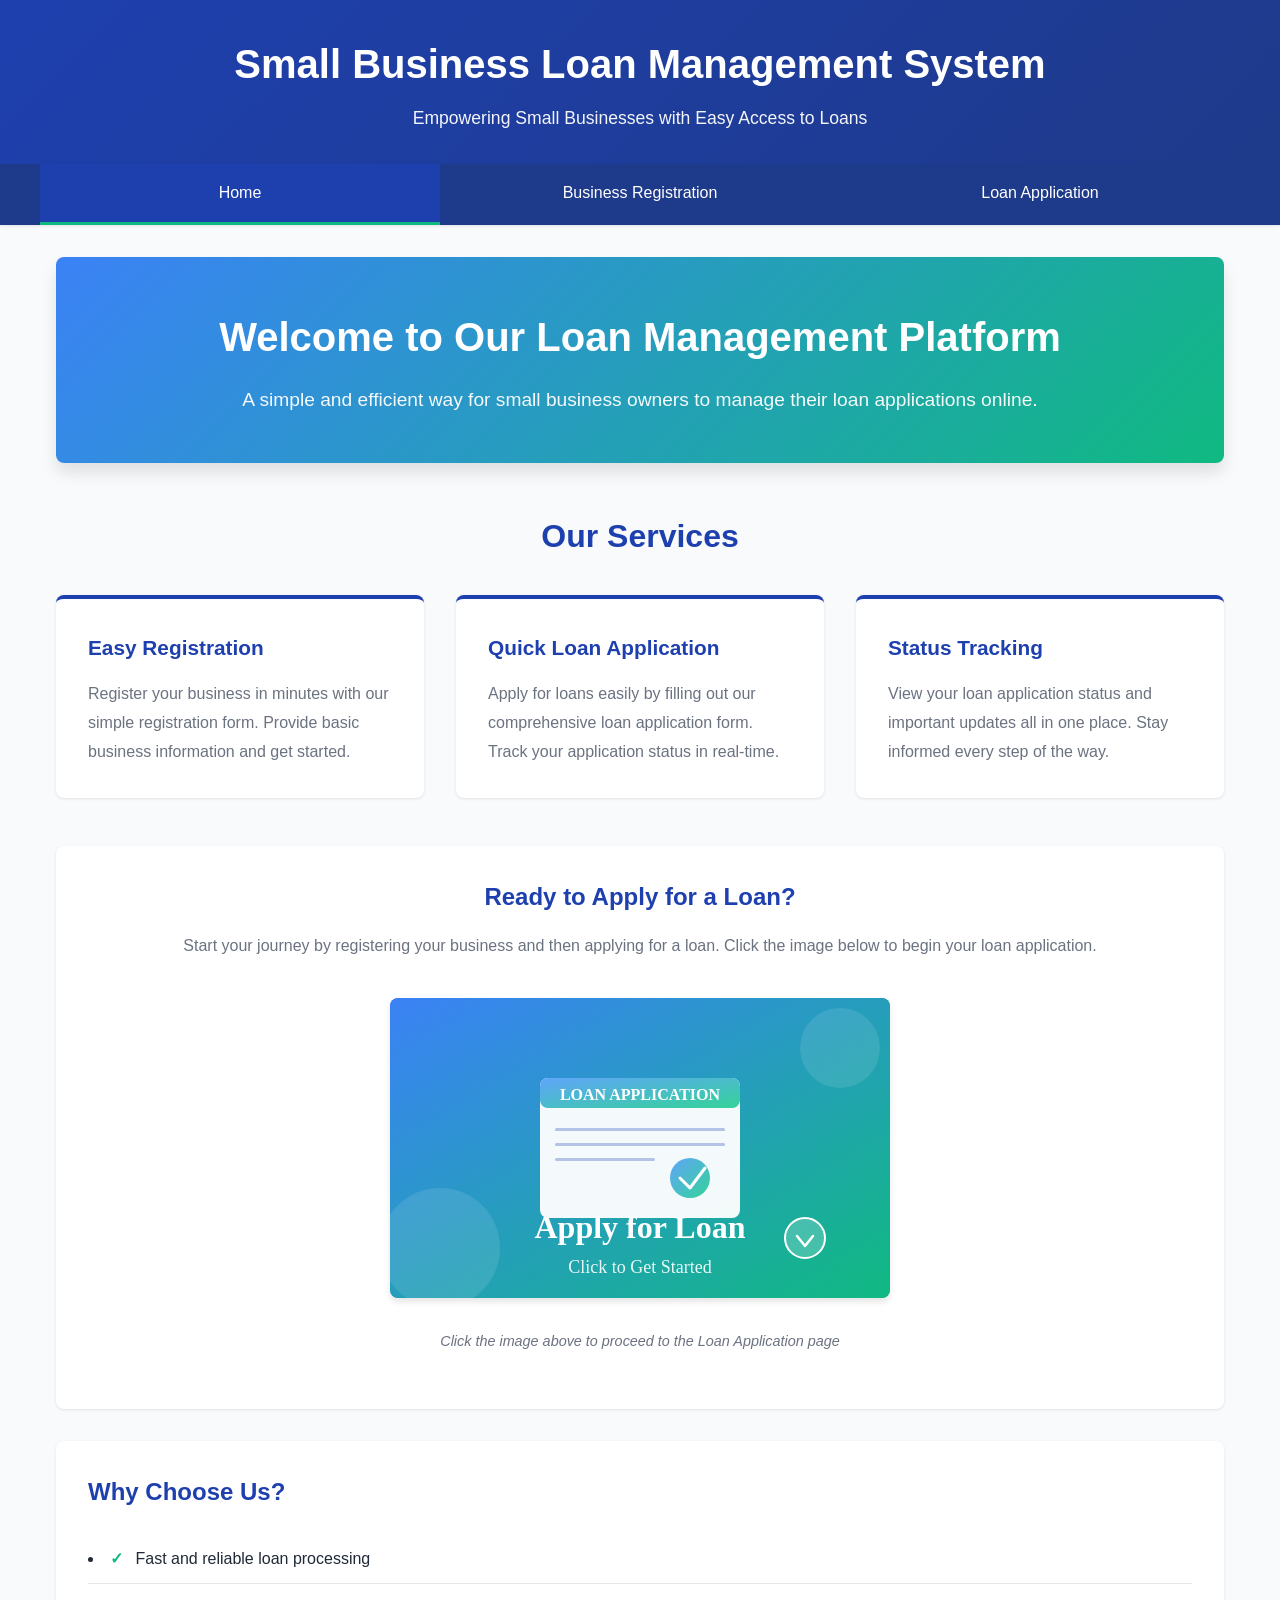
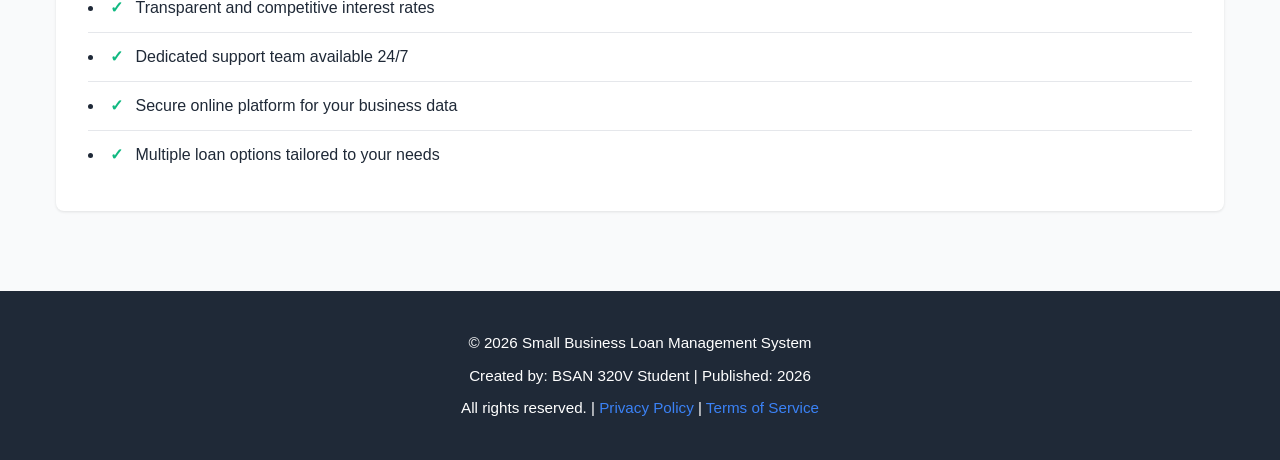
<file: index.html>
<!DOCTYPE html>
<html lang="en">
<head>
    <meta charset="UTF-8">
    <meta name="viewport" content="width=device-width, initial-scale=1.0">
    <title>Small Business Loan Management System - Home</title>
    <link rel="stylesheet" href="styles.css">
</head>
<body>
    <header>
        <div class="header-container">
            <h1>Small Business Loan Management System</h1>
            <p class="tagline">Empowering Small Businesses with Easy Access to Loans</p>
        </div>
    </header>

    <nav class="navbar">
        <ul>
            <li><a href="index.html" class="active">Home</a></li>
            <li><a href="business-registration.html">Business Registration</a></li>
            <li><a href="loan-application.html">Loan Application</a></li>
        </ul>
    </nav>

    <main>
        <section class="hero">
            <h2>Welcome to Our Loan Management Platform</h2>
            <p>A simple and efficient way for small business owners to manage their loan applications online.</p>
        </section>

        <section class="features">
            <h2>Our Services</h2>
            <div class="features-grid">
                <article class="feature-card">
                    <h3>Easy Registration</h3>
                    <p>Register your business in minutes with our simple registration form. Provide basic business information and get started.</p>
                </article>
                <article class="feature-card">
                    <h3>Quick Loan Application</h3>
                    <p>Apply for loans easily by filling out our comprehensive loan application form. Track your application status in real-time.</p>
                </article>
                <article class="feature-card">
                    <h3>Status Tracking</h3>
                    <p>View your loan application status and important updates all in one place. Stay informed every step of the way.</p>
                </article>
            </div>
        </section>

        <section class="cta-section">
            <h2>Ready to Apply for a Loan?</h2>
            <p>Start your journey by registering your business and then applying for a loan. Click the image below to begin your loan application.</p>
            <a href="loan-application.html" class="image-link">
                <img src="loan-image.svg" alt="Apply for a business loan - Click to start your loan application process" class="cta-image">
            </a>
            <p class="image-caption">Click the image above to proceed to the Loan Application page</p>
        </section>

        <section class="info-section">
            <h2>Why Choose Us?</h2>
            <ul>
                <li>Fast and reliable loan processing</li>
                <li>Transparent and competitive interest rates</li>
                <li>Dedicated support team available 24/7</li>
                <li>Secure online platform for your business data</li>
                <li>Multiple loan options tailored to your needs</li>
            </ul>
        </section>
    </main>

    <footer>
        <div class="footer-container">
            <p>&copy; 2026 Small Business Loan Management System</p>
            <p>Created by: BSAN 320V Student | Published: 2026</p>
            <p>All rights reserved. | <a href="#privacy">Privacy Policy</a> | <a href="#terms">Terms of Service</a></p>
        </div>
    </footer>
</body>
</html>
</file>
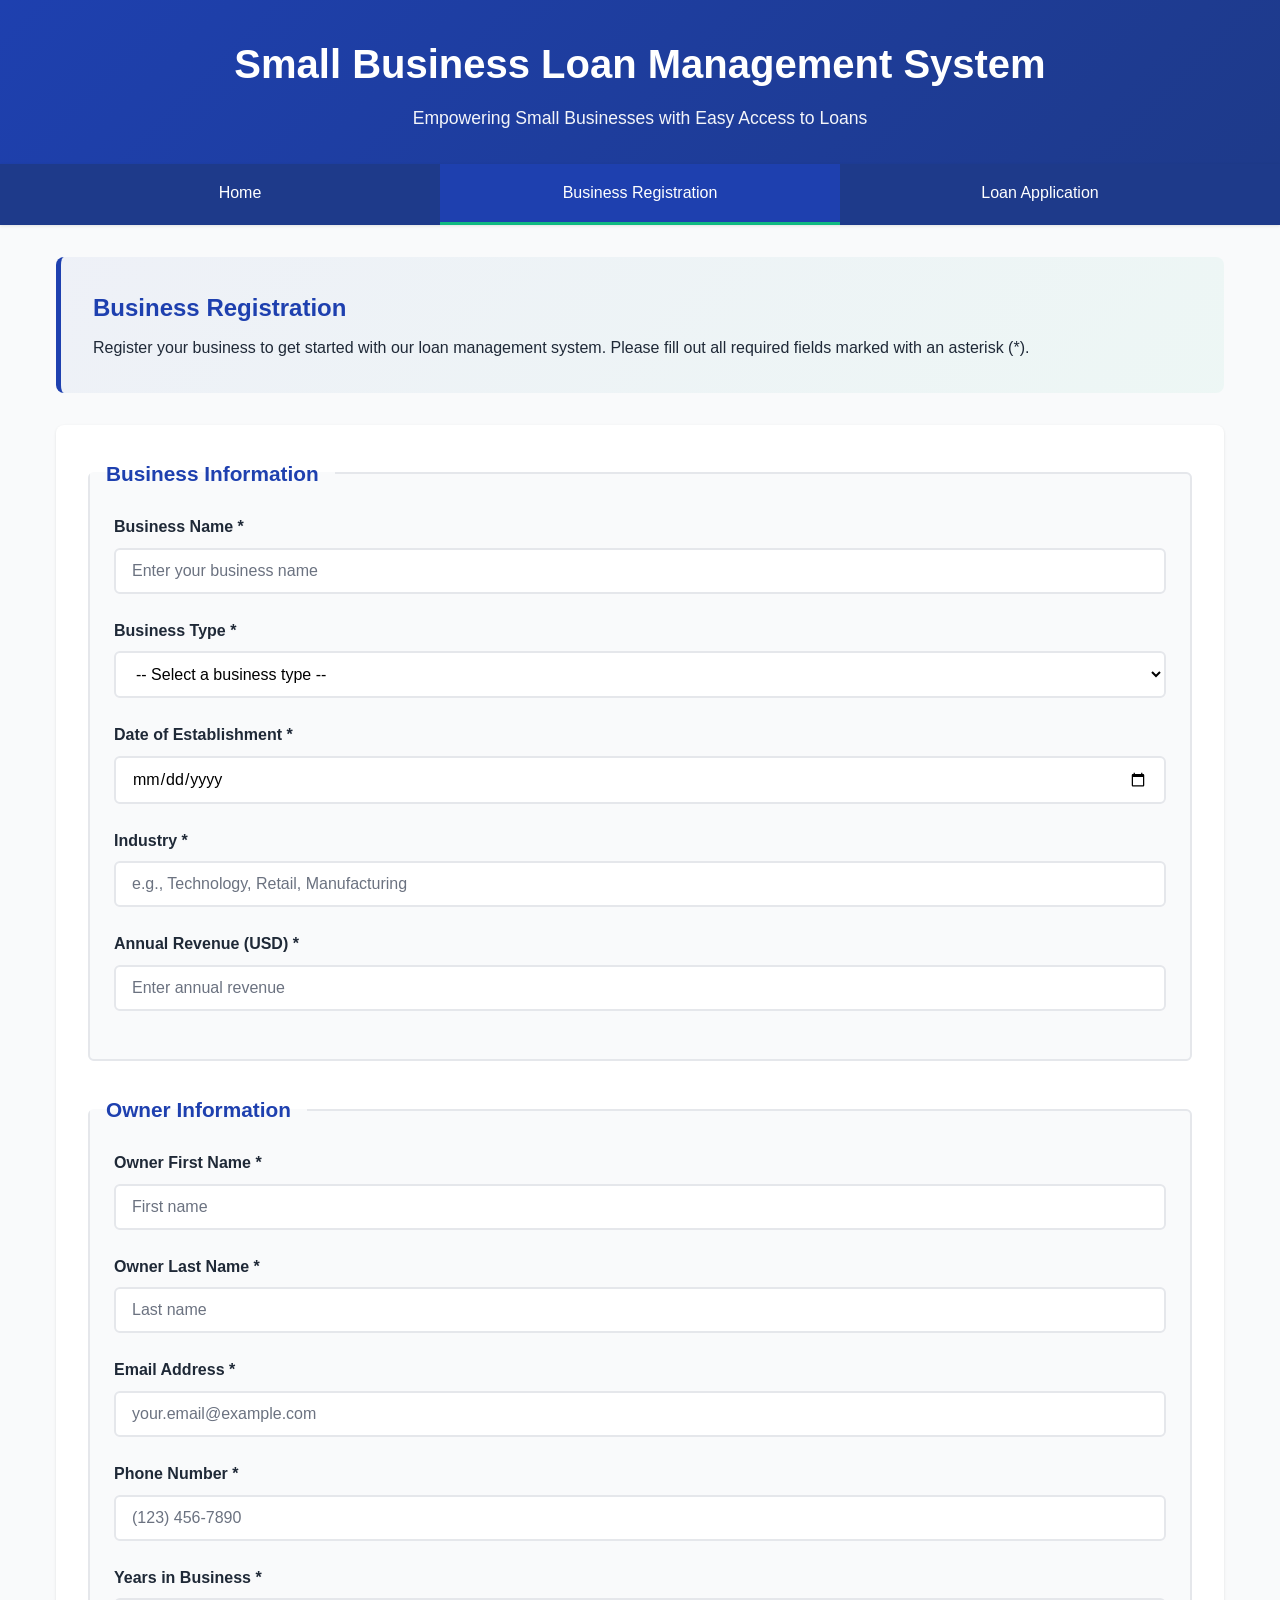
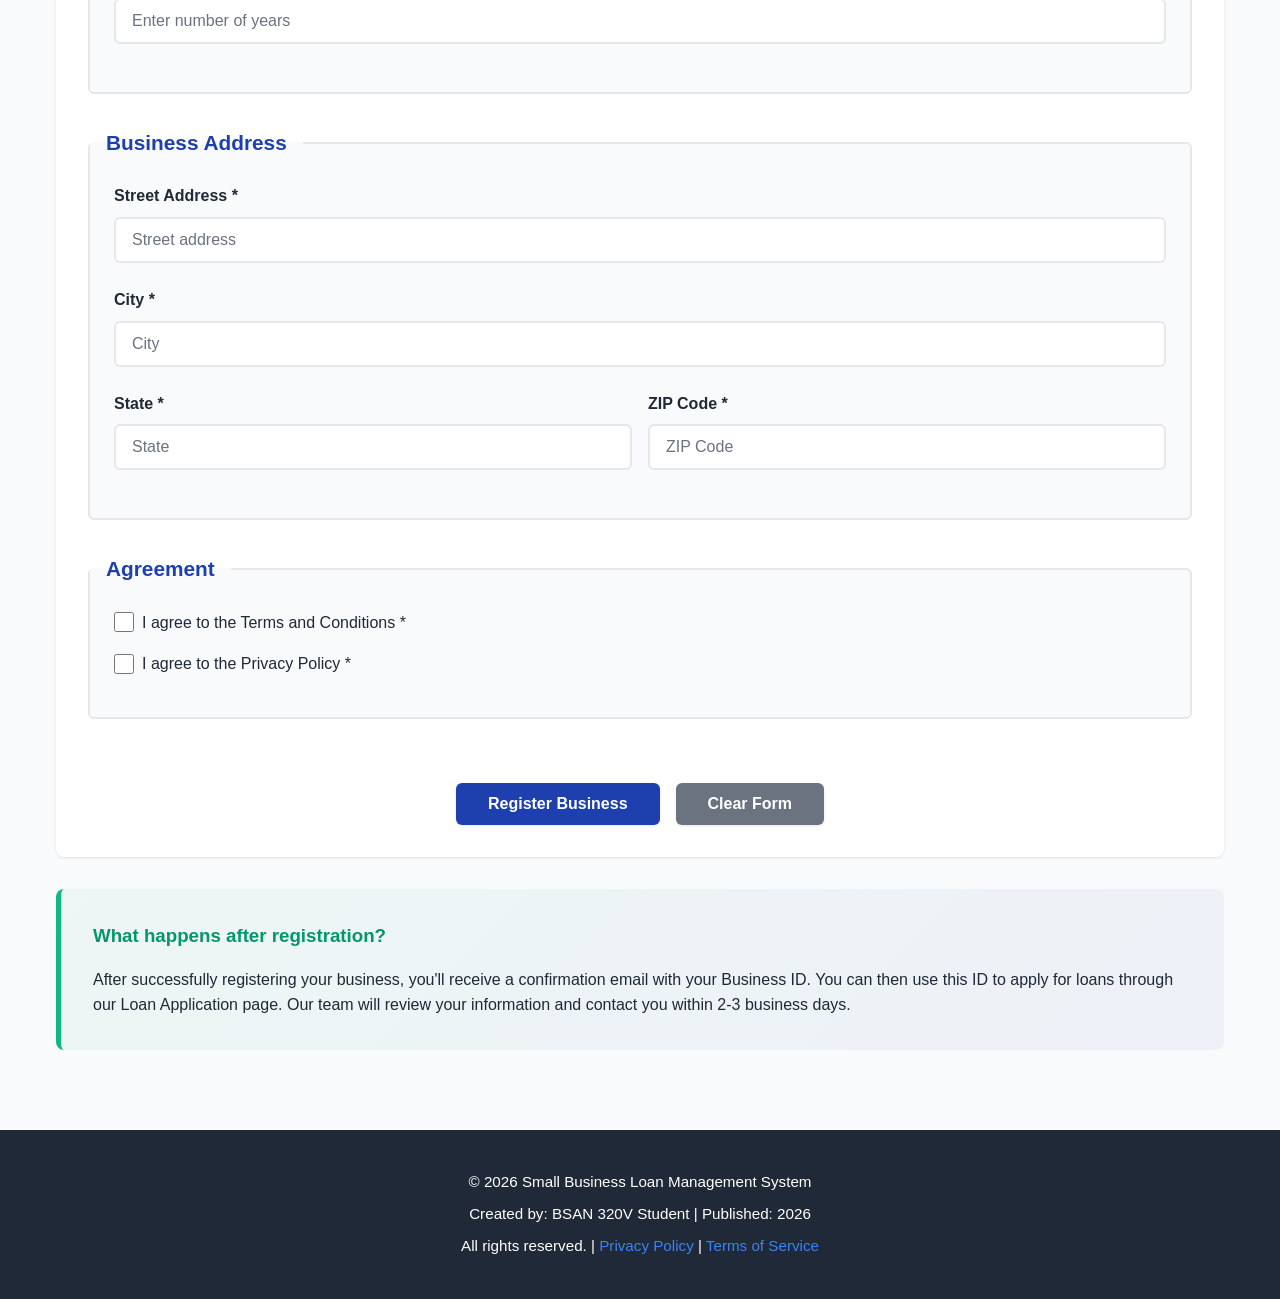
<file: business-registration.html>
<!DOCTYPE html>
<html lang="en">
<head>
    <meta charset="UTF-8">
    <meta name="viewport" content="width=device-width, initial-scale=1.0">
    <title>Small Business Loan Management System - Business Registration</title>
    <link rel="stylesheet" href="styles.css">
</head>
<body>
    <header>
        <div class="header-container">
            <h1>Small Business Loan Management System</h1>
            <p class="tagline">Empowering Small Businesses with Easy Access to Loans</p>
        </div>
    </header>

    <nav class="navbar">
        <ul>
            <li><a href="index.html">Home</a></li>
            <li><a href="business-registration.html" class="active">Business Registration</a></li>
            <li><a href="loan-application.html">Loan Application</a></li>
        </ul>
    </nav>

    <main>
        <section class="page-header">
            <h2>Business Registration</h2>
            <p>Register your business to get started with our loan management system. Please fill out all required fields marked with an asterisk (*).</p>
        </section>

        <section class="form-section">
            <form class="registration-form" id="businessRegistrationForm">
                <fieldset>
                    <legend>Business Information</legend>
                    
                    <div class="form-group">
                        <label for="businessName">Business Name *</label>
                        <input type="text" id="businessName" name="businessName" required placeholder="Enter your business name">
                    </div>

                    <div class="form-group">
                        <label for="businessType">Business Type *</label>
                        <select id="businessType" name="businessType" required>
                            <option value="">-- Select a business type --</option>
                            <option value="sole-proprietorship">Sole Proprietorship</option>
                            <option value="partnership">Partnership</option>
                            <option value="llc">Limited Liability Company (LLC)</option>
                            <option value="corporation">Corporation</option>
                            <option value="nonprofit">Non-Profit Organization</option>
                        </select>
                    </div>

                    <div class="form-group">
                        <label for="registrationDate">Date of Establishment *</label>
                        <input type="date" id="registrationDate" name="registrationDate" required>
                    </div>

                    <div class="form-group">
                        <label for="industry">Industry *</label>
                        <input type="text" id="industry" name="industry" required placeholder="e.g., Technology, Retail, Manufacturing">
                    </div>

                    <div class="form-group">
                        <label for="annualRevenue">Annual Revenue (USD) *</label>
                        <input type="number" id="annualRevenue" name="annualRevenue" required placeholder="Enter annual revenue" min="0">
                    </div>
                </fieldset>

                <fieldset>
                    <legend>Owner Information</legend>
                    
                    <div class="form-group">
                        <label for="ownerFirstName">Owner First Name *</label>
                        <input type="text" id="ownerFirstName" name="ownerFirstName" required placeholder="First name">
                    </div>

                    <div class="form-group">
                        <label for="ownerLastName">Owner Last Name *</label>
                        <input type="text" id="ownerLastName" name="ownerLastName" required placeholder="Last name">
                    </div>

                    <div class="form-group">
                        <label for="email">Email Address *</label>
                        <input type="email" id="email" name="email" required placeholder="your.email@example.com">
                    </div>

                    <div class="form-group">
                        <label for="phone">Phone Number *</label>
                        <input type="tel" id="phone" name="phone" required placeholder="(123) 456-7890">
                    </div>

                    <div class="form-group">
                        <label for="yearsInBusiness">Years in Business *</label>
                        <input type="number" id="yearsInBusiness" name="yearsInBusiness" required placeholder="Enter number of years" min="0">
                    </div>
                </fieldset>

                <fieldset>
                    <legend>Business Address</legend>
                    
                    <div class="form-group">
                        <label for="street">Street Address *</label>
                        <input type="text" id="street" name="street" required placeholder="Street address">
                    </div>

                    <div class="form-group">
                        <label for="city">City *</label>
                        <input type="text" id="city" name="city" required placeholder="City">
                    </div>

                    <div class="form-row">
                        <div class="form-group">
                            <label for="state">State *</label>
                            <input type="text" id="state" name="state" required placeholder="State">
                        </div>

                        <div class="form-group">
                            <label for="zipcode">ZIP Code *</label>
                            <input type="text" id="zipcode" name="zipcode" required placeholder="ZIP Code">
                        </div>
                    </div>
                </fieldset>

                <fieldset>
                    <legend>Agreement</legend>
                    
                    <div class="form-group checkbox">
                        <input type="checkbox" id="agreeTerms" name="agreeTerms" required>
                        <label for="agreeTerms">I agree to the Terms and Conditions *</label>
                    </div>

                    <div class="form-group checkbox">
                        <input type="checkbox" id="agreePrivacy" name="agreePrivacy" required>
                        <label for="agreePrivacy">I agree to the Privacy Policy *</label>
                    </div>
                </fieldset>

                <div class="form-actions">
                    <button type="submit" class="btn-primary">Register Business</button>
                    <button type="reset" class="btn-secondary">Clear Form</button>
                </div>
            </form>
        </section>

        <section class="info-box">
            <h3>What happens after registration?</h3>
            <p>After successfully registering your business, you'll receive a confirmation email with your Business ID. You can then use this ID to apply for loans through our Loan Application page. Our team will review your information and contact you within 2-3 business days.</p>
        </section>
    </main>

    <footer>
        <div class="footer-container">
            <p>&copy; 2026 Small Business Loan Management System</p>
            <p>Created by: BSAN 320V Student | Published: 2026</p>
            <p>All rights reserved. | <a href="#privacy">Privacy Policy</a> | <a href="#terms">Terms of Service</a></p>
        </div>
    </footer>

    <script>
        document.getElementById('businessRegistrationForm').addEventListener('submit', function(e) {
            e.preventDefault();
            alert('Thank you for registering! Your business ID is: BSID-' + Math.random().toString(36).substr(2, 9).toUpperCase() + '. Check your email for confirmation.');
            this.reset();
        });
    </script>
</body>
</html>
</file>
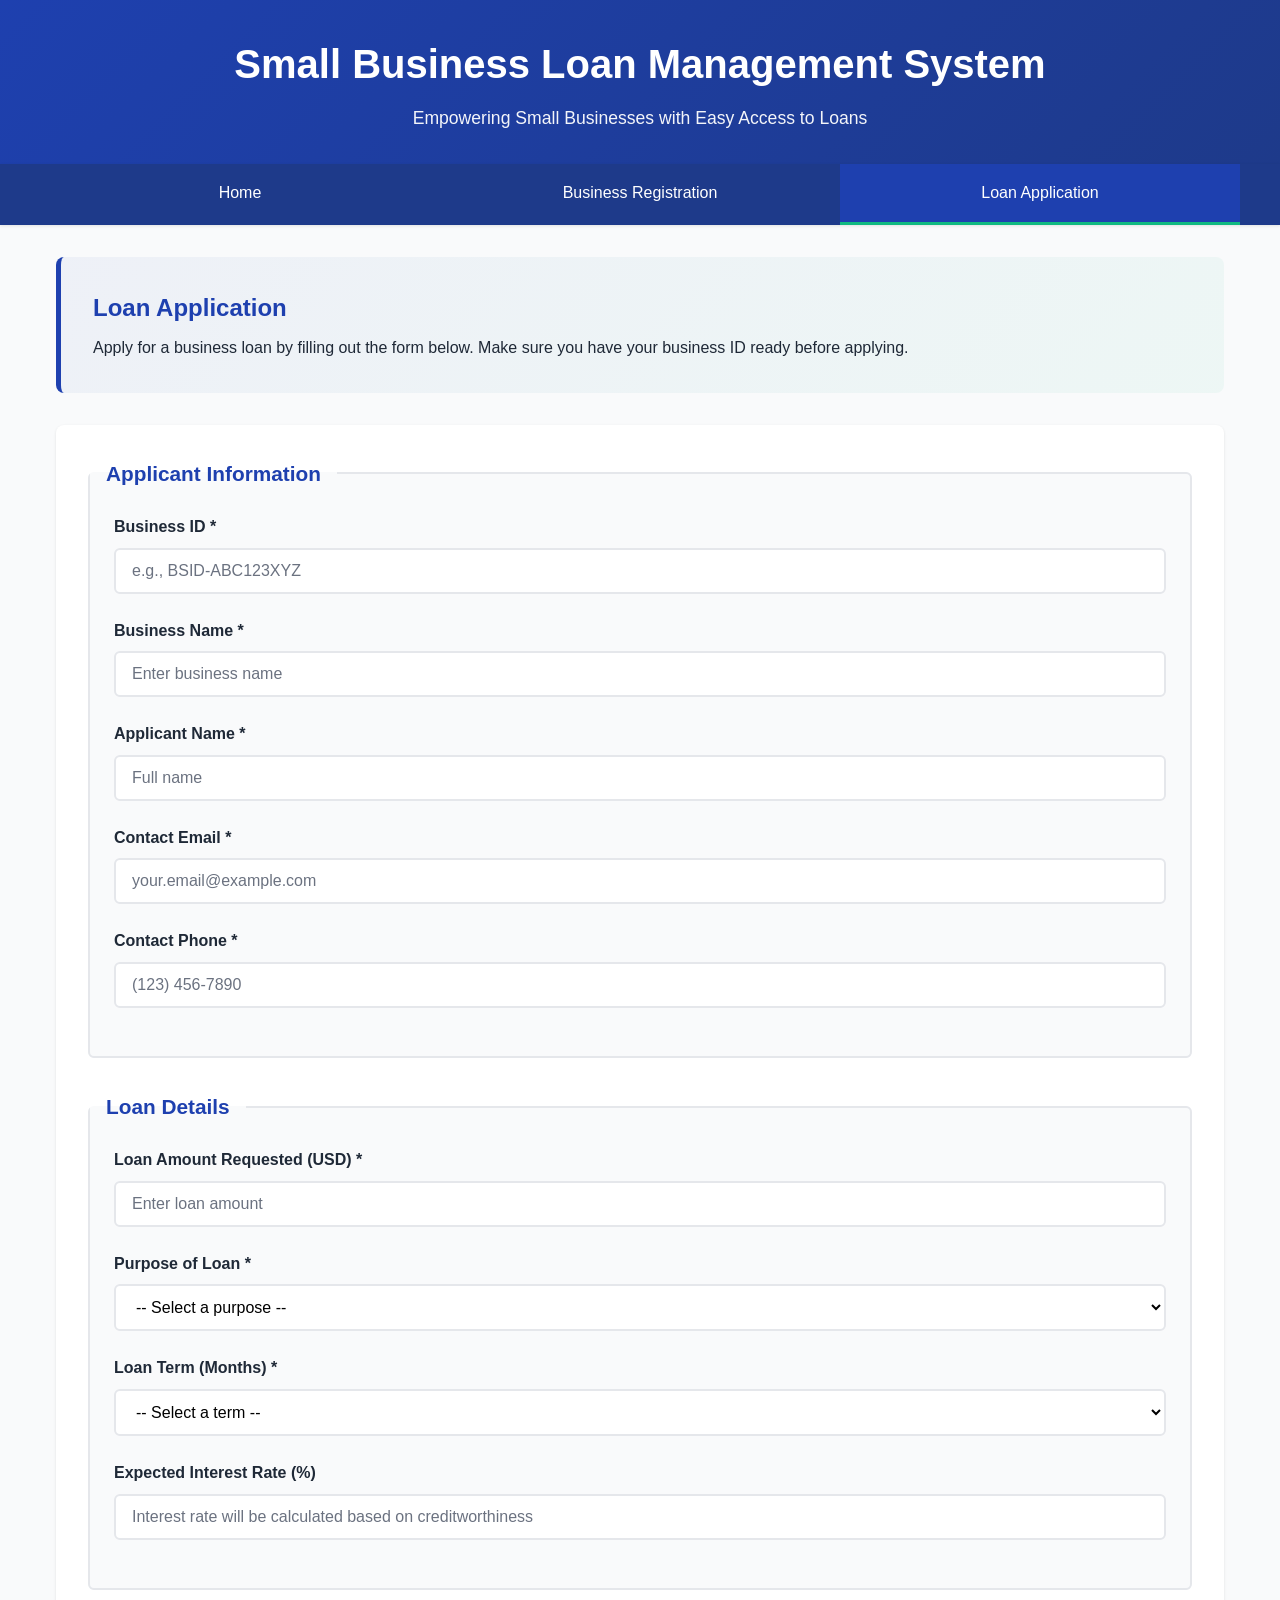
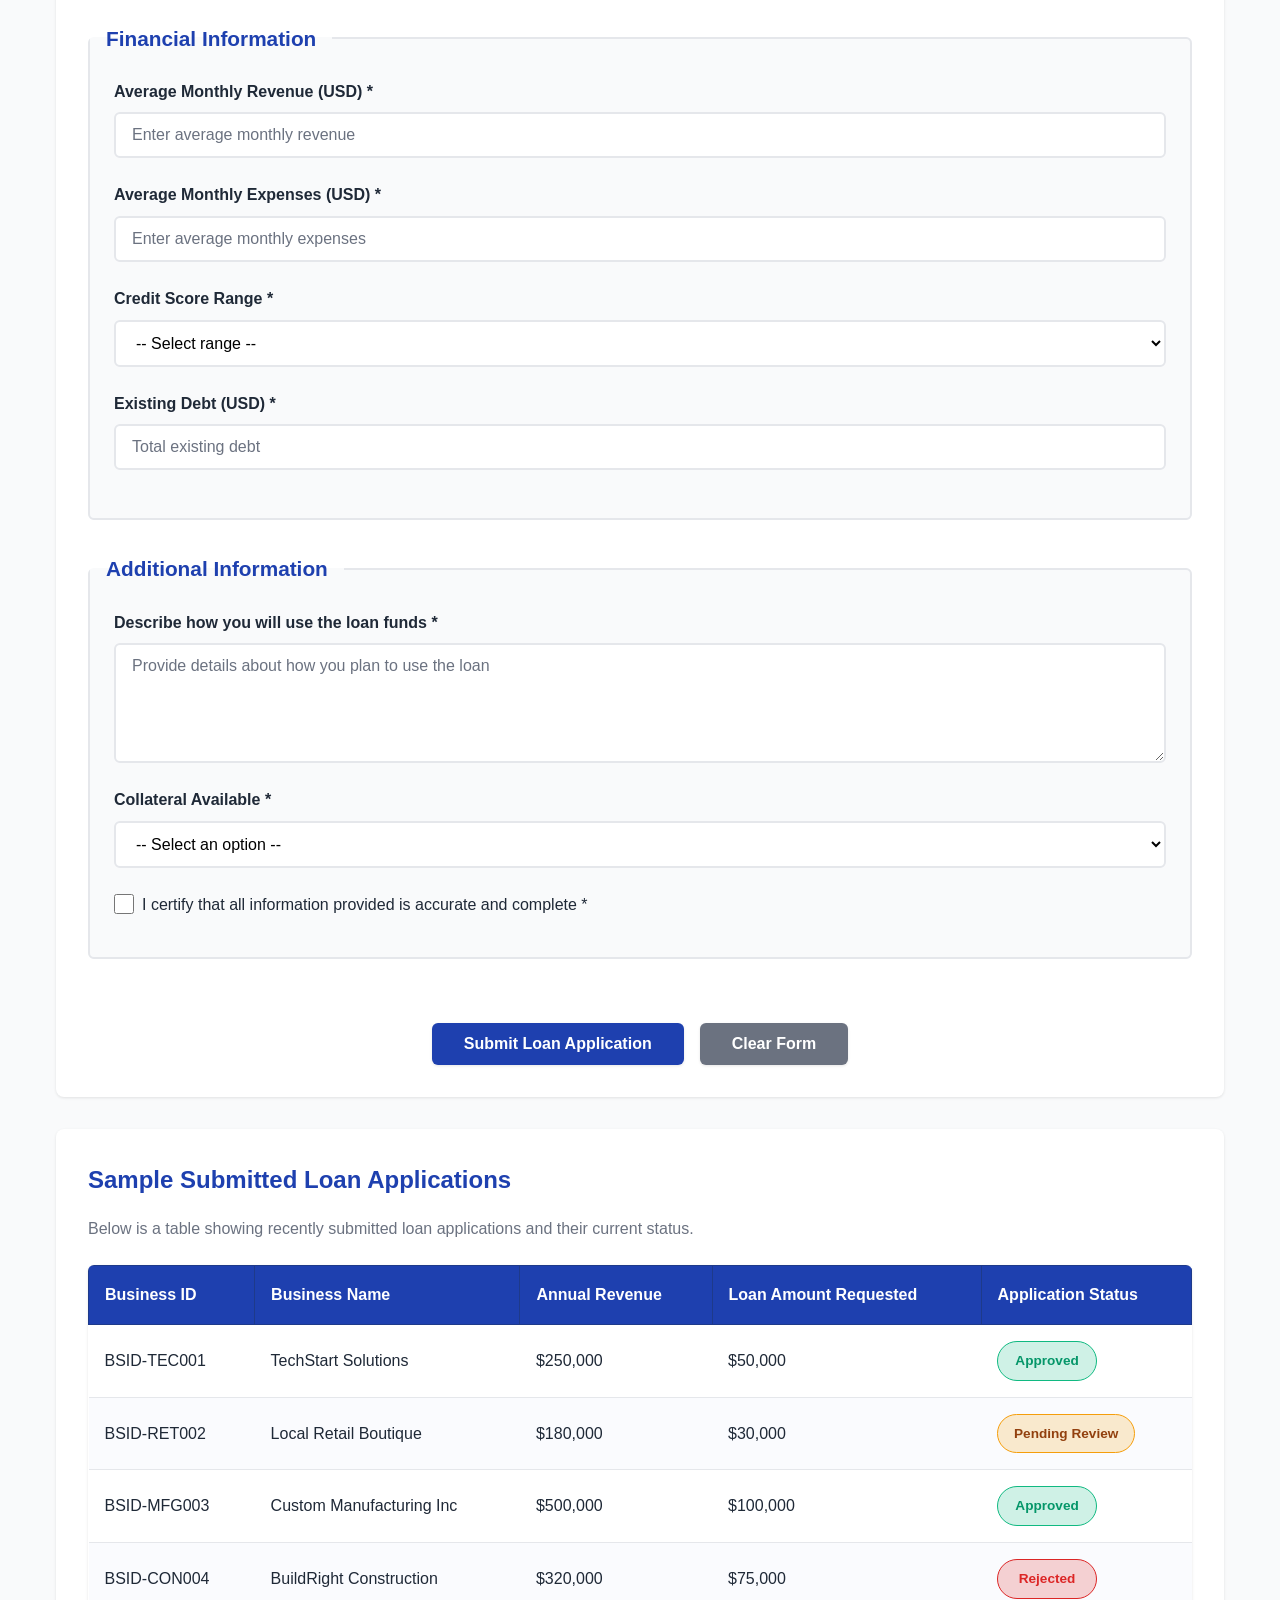
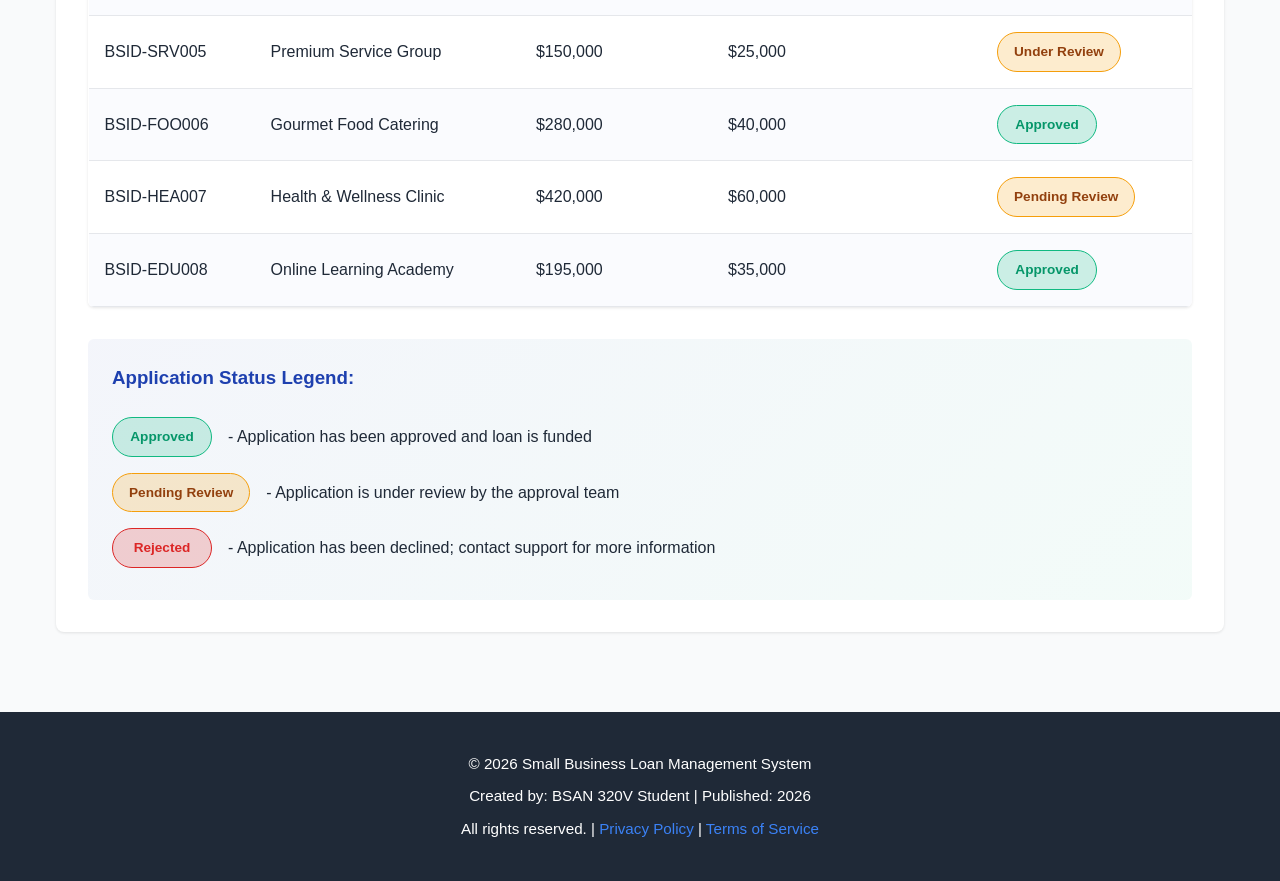
<file: loan-application.html>
<!DOCTYPE html>
<html lang="en">
<head>
    <meta charset="UTF-8">
    <meta name="viewport" content="width=device-width, initial-scale=1.0">
    <title>Small Business Loan Management System - Loan Application</title>
    <link rel="stylesheet" href="styles.css">
</head>
<body>
    <header>
        <div class="header-container">
            <h1>Small Business Loan Management System</h1>
            <p class="tagline">Empowering Small Businesses with Easy Access to Loans</p>
        </div>
    </header>

    <nav class="navbar">
        <ul>
            <li><a href="index.html">Home</a></li>
            <li><a href="business-registration.html">Business Registration</a></li>
            <li><a href="loan-application.html" class="active">Loan Application</a></li>
        </ul>
    </nav>

    <main>
        <section class="page-header">
            <h2>Loan Application</h2>
            <p>Apply for a business loan by filling out the form below. Make sure you have your business ID ready before applying.</p>
        </section>

        <section class="form-section">
            <form class="loan-form" id="loanApplicationForm">
                <fieldset>
                    <legend>Applicant Information</legend>
                    
                    <div class="form-group">
                        <label for="businessId">Business ID *</label>
                        <input type="text" id="businessId" name="businessId" required placeholder="e.g., BSID-ABC123XYZ">
                    </div>

                    <div class="form-group">
                        <label for="businessNameLoan">Business Name *</label>
                        <input type="text" id="businessNameLoan" name="businessNameLoan" required placeholder="Enter business name">
                    </div>

                    <div class="form-group">
                        <label for="applicantName">Applicant Name *</label>
                        <input type="text" id="applicantName" name="applicantName" required placeholder="Full name">
                    </div>

                    <div class="form-group">
                        <label for="contactEmail">Contact Email *</label>
                        <input type="email" id="contactEmail" name="contactEmail" required placeholder="your.email@example.com">
                    </div>

                    <div class="form-group">
                        <label for="contactPhone">Contact Phone *</label>
                        <input type="tel" id="contactPhone" name="contactPhone" required placeholder="(123) 456-7890">
                    </div>
                </fieldset>

                <fieldset>
                    <legend>Loan Details</legend>
                    
                    <div class="form-group">
                        <label for="loanAmount">Loan Amount Requested (USD) *</label>
                        <input type="number" id="loanAmount" name="loanAmount" required placeholder="Enter loan amount" min="1000" step="100">
                    </div>

                    <div class="form-group">
                        <label for="loanPurpose">Purpose of Loan *</label>
                        <select id="loanPurpose" name="loanPurpose" required>
                            <option value="">-- Select a purpose --</option>
                            <option value="equipment">Equipment Purchase</option>
                            <option value="expansion">Business Expansion</option>
                            <option value="working-capital">Working Capital</option>
                            <option value="inventory">Inventory Purchase</option>
                            <option value="debt-consolidation">Debt Consolidation</option>
                            <option value="technology">Technology Investment</option>
                            <option value="other">Other</option>
                        </select>
                    </div>

                    <div class="form-group">
                        <label for="loanTerm">Loan Term (Months) *</label>
                        <select id="loanTerm" name="loanTerm" required>
                            <option value="">-- Select a term --</option>
                            <option value="6">6 Months</option>
                            <option value="12">12 Months</option>
                            <option value="24">24 Months</option>
                            <option value="36">36 Months</option>
                            <option value="48">48 Months</option>
                            <option value="60">60 Months</option>
                        </select>
                    </div>

                    <div class="form-group">
                        <label for="interestRate">Expected Interest Rate (%)</label>
                        <input type="number" id="interestRate" name="interestRate" placeholder="Interest rate will be calculated based on creditworthiness" min="0" max="100" step="0.1">
                    </div>
                </fieldset>

                <fieldset>
                    <legend>Financial Information</legend>
                    
                    <div class="form-group">
                        <label for="monthlyRevenue">Average Monthly Revenue (USD) *</label>
                        <input type="number" id="monthlyRevenue" name="monthlyRevenue" required placeholder="Enter average monthly revenue" min="0">
                    </div>

                    <div class="form-group">
                        <label for="monthlyExpense">Average Monthly Expenses (USD) *</label>
                        <input type="number" id="monthlyExpense" name="monthlyExpense" required placeholder="Enter average monthly expenses" min="0">
                    </div>

                    <div class="form-group">
                        <label for="creditScore">Credit Score Range *</label>
                        <select id="creditScore" name="creditScore" required>
                            <option value="">-- Select range --</option>
                            <option value="excellent">Excellent (750+)</option>
                            <option value="good">Good (700-749)</option>
                            <option value="fair">Fair (650-699)</option>
                            <option value="poor">Poor (Below 650)</option>
                        </select>
                    </div>

                    <div class="form-group">
                        <label for="existingDebt">Existing Debt (USD) *</label>
                        <input type="number" id="existingDebt" name="existingDebt" required placeholder="Total existing debt" min="0">
                    </div>
                </fieldset>

                <fieldset>
                    <legend>Additional Information</legend>
                    
                    <div class="form-group">
                        <label for="loanDescription">Describe how you will use the loan funds *</label>
                        <textarea id="loanDescription" name="loanDescription" required placeholder="Provide details about how you plan to use the loan" rows="5"></textarea>
                    </div>

                    <div class="form-group">
                        <label for="collateral">Collateral Available *</label>
                        <select id="collateral" name="collateral" required>
                            <option value="">-- Select an option --</option>
                            <option value="equipment">Equipment</option>
                            <option value="property">Real Estate Property</option>
                            <option value="vehicles">Vehicles</option>
                            <option value="inventory">Inventory</option>
                            <option value="none">No Collateral</option>
                        </select>
                    </div>

                    <div class="form-group checkbox">
                        <input type="checkbox" id="agreeApplicationTerms" name="agreeApplicationTerms" required>
                        <label for="agreeApplicationTerms">I certify that all information provided is accurate and complete *</label>
                    </div>
                </fieldset>

                <div class="form-actions">
                    <button type="submit" class="btn-primary">Submit Loan Application</button>
                    <button type="reset" class="btn-secondary">Clear Form</button>
                </div>
            </form>
        </section>

        <section class="applications-section">
            <h2>Sample Submitted Loan Applications</h2>
            <p>Below is a table showing recently submitted loan applications and their current status.</p>
            
            <div class="table-wrapper">
                <table class="applications-table">
                    <thead>
                        <tr>
                            <th>Business ID</th>
                            <th>Business Name</th>
                            <th>Annual Revenue</th>
                            <th>Loan Amount Requested</th>
                            <th>Application Status</th>
                        </tr>
                    </thead>
                    <tbody>
                        <tr>
                            <td>BSID-TEC001</td>
                            <td>TechStart Solutions</td>
                            <td>$250,000</td>
                            <td>$50,000</td>
                            <td><span class="status approved">Approved</span></td>
                        </tr>
                        <tr>
                            <td>BSID-RET002</td>
                            <td>Local Retail Boutique</td>
                            <td>$180,000</td>
                            <td>$30,000</td>
                            <td><span class="status pending">Pending Review</span></td>
                        </tr>
                        <tr>
                            <td>BSID-MFG003</td>
                            <td>Custom Manufacturing Inc</td>
                            <td>$500,000</td>
                            <td>$100,000</td>
                            <td><span class="status approved">Approved</span></td>
                        </tr>
                        <tr>
                            <td>BSID-CON004</td>
                            <td>BuildRight Construction</td>
                            <td>$320,000</td>
                            <td>$75,000</td>
                            <td><span class="status rejected">Rejected</span></td>
                        </tr>
                        <tr>
                            <td>BSID-SRV005</td>
                            <td>Premium Service Group</td>
                            <td>$150,000</td>
                            <td>$25,000</td>
                            <td><span class="status pending">Under Review</span></td>
                        </tr>
                        <tr>
                            <td>BSID-FOO006</td>
                            <td>Gourmet Food Catering</td>
                            <td>$280,000</td>
                            <td>$40,000</td>
                            <td><span class="status approved">Approved</span></td>
                        </tr>
                        <tr>
                            <td>BSID-HEA007</td>
                            <td>Health & Wellness Clinic</td>
                            <td>$420,000</td>
                            <td>$60,000</td>
                            <td><span class="status pending">Pending Review</span></td>
                        </tr>
                        <tr>
                            <td>BSID-EDU008</td>
                            <td>Online Learning Academy</td>
                            <td>$195,000</td>
                            <td>$35,000</td>
                            <td><span class="status approved">Approved</span></td>
                        </tr>
                    </tbody>
                </table>
            </div>

            <div class="status-legend">
                <h3>Application Status Legend:</h3>
                <ul>
                    <li><span class="status approved">Approved</span> - Application has been approved and loan is funded</li>
                    <li><span class="status pending">Pending Review</span> - Application is under review by the approval team</li>
                    <li><span class="status rejected">Rejected</span> - Application has been declined; contact support for more information</li>
                </ul>
            </div>
        </section>
    </main>

    <footer>
        <div class="footer-container">
            <p>&copy; 2026 Small Business Loan Management System</p>
            <p>Created by: BSAN 320V Student | Published: 2026</p>
            <p>All rights reserved. | <a href="#privacy">Privacy Policy</a> | <a href="#terms">Terms of Service</a></p>
        </div>
    </footer>

    <script>
        document.getElementById('loanApplicationForm').addEventListener('submit', function(e) {
            e.preventDefault();
            const businessId = document.getElementById('businessId').value;
            const loanAmount = document.getElementById('loanAmount').value;
            alert('Loan application submitted successfully!\n\nBusiness ID: ' + businessId + '\nLoan Amount: $' + loanAmount + '\n\nYour application has been received. You will receive an email confirmation within 24 hours.');
            this.reset();
        });
    </script>
</body>
</html>
</file>
<file: styles.css>
/* ====================================
   Small Business Loan Management System
   CSS Stylesheet - Responsive Design
   ==================================== */

/* ---- Global Styles ---- */
* {
    margin: 0;
    padding: 0;
    box-sizing: border-box;
}

:root {
    --primary-color: #1e40af;
    --primary-dark: #1e3a8a;
    --primary-light: #3b82f6;
    --secondary-color: #059669;
    --secondary-light: #10b981;
    --accent-color: #f59e0b;
    --danger-color: #dc2626;
    --warning-color: #ea580c;
    --success-color: #16a34a;
    --text-color: #1f2937;
    --text-light: #6b7280;
    --border-color: #e5e7eb;
    --background-color: #f9fafb;
    --white: #ffffff;
    --shadow: 0 1px 3px rgba(0, 0, 0, 0.1);
    --shadow-md: 0 4px 6px rgba(0, 0, 0, 0.1);
    --shadow-lg: 0 10px 15px rgba(0, 0, 0, 0.1);
}

html {
    scroll-behavior: smooth;
}

body {
    font-family: 'Segoe UI', Tahoma, Geneva, Verdana, sans-serif;
    line-height: 1.6;
    color: var(--text-color);
    background-color: var(--background-color);
    display: flex;
    flex-direction: column;
    min-height: 100vh;
}

/* ---- Header Styles ---- */
header {
    background: linear-gradient(135deg, var(--primary-color) 0%, var(--primary-dark) 100%);
    color: var(--white);
    padding: 2rem 1rem;
    box-shadow: var(--shadow-md);
    margin-bottom: 0;
}

.header-container {
    max-width: 1200px;
    margin: 0 auto;
    text-align: center;
}

header h1 {
    font-size: 2.5rem;
    margin-bottom: 0.5rem;
    font-weight: 700;
}

.tagline {
    font-size: 1.1rem;
    opacity: 0.95;
    font-weight: 300;
}

/* ---- Navigation Styles ---- */
nav.navbar {
    background-color: var(--primary-dark);
    position: sticky;
    top: 0;
    z-index: 100;
    box-shadow: var(--shadow);
}

.navbar ul {
    list-style: none;
    display: flex;
    max-width: 1200px;
    margin: 0 auto;
    flex-wrap: wrap;
}

.navbar li {
    flex: 1;
    min-width: 120px;
}

.navbar a {
    display: block;
    color: var(--white);
    text-decoration: none;
    padding: 1rem;
    text-align: center;
    border-bottom: 3px solid transparent;
    transition: all 0.3s ease;
    font-weight: 500;
}

.navbar a:hover {
    background-color: var(--primary-color);
    border-bottom-color: var(--accent-color);
}

.navbar a.active {
    background-color: var(--primary-color);
    border-bottom-color: var(--secondary-light);
}

/* ---- Main Content ---- */
main {
    flex: 1;
    max-width: 1200px;
    width: 100%;
    margin: 0 auto;
    padding: 2rem 1rem;
}

section {
    margin-bottom: 3rem;
}

/* ---- Page Header ---- */
.page-header {
    background: linear-gradient(135deg, rgba(30, 64, 175, 0.05) 0%, rgba(16, 185, 129, 0.05) 100%);
    padding: 2rem;
    border-radius: 8px;
    border-left: 5px solid var(--primary-color);
    margin-bottom: 2rem;
}

.page-header h2 {
    color: var(--primary-color);
    margin-bottom: 0.5rem;
}

/* ---- Hero Section ---- */
.hero {
    text-align: center;
    padding: 3rem 2rem;
    background: linear-gradient(135deg, var(--primary-light) 0%, var(--secondary-light) 100%);
    color: var(--white);
    border-radius: 8px;
    box-shadow: var(--shadow-lg);
    margin-bottom: 3rem;
}

.hero h2 {
    font-size: 2.5rem;
    margin-bottom: 1rem;
}

.hero p {
    font-size: 1.2rem;
    opacity: 0.95;
}

/* ---- Features Grid ---- */
.features {
    margin-bottom: 3rem;
}

.features h2 {
    text-align: center;
    margin-bottom: 2rem;
    color: var(--primary-color);
    font-size: 2rem;
}

.features-grid {
    display: grid;
    grid-template-columns: repeat(auto-fit, minmax(280px, 1fr));
    gap: 2rem;
}

.feature-card {
    background: var(--white);
    padding: 2rem;
    border-radius: 8px;
    box-shadow: var(--shadow);
    transition: transform 0.3s ease, box-shadow 0.3s ease;
    border-top: 4px solid var(--primary-color);
}

.feature-card:hover {
    transform: translateY(-5px);
    box-shadow: var(--shadow-lg);
}

.feature-card h3 {
    color: var(--primary-color);
    margin-bottom: 1rem;
    font-size: 1.3rem;
}

.feature-card p {
    color: var(--text-light);
    line-height: 1.8;
}

/* ---- CTA Section ---- */
.cta-section {
    text-align: center;
    padding: 2rem;
    background-color: var(--white);
    border-radius: 8px;
    box-shadow: var(--shadow);
    margin-bottom: 2rem;
}

.cta-section h2 {
    color: var(--primary-color);
    margin-bottom: 1rem;
}

.cta-section p {
    margin-bottom: 1.5rem;
    color: var(--text-light);
}

.image-link {
    display: inline-block;
    margin: 1rem 0;
    border-radius: 8px;
    overflow: hidden;
    box-shadow: var(--shadow-md);
    transition: transform 0.3s ease;
}

.image-link:hover {
    transform: scale(1.02);
}

.cta-image {
    max-width: 100%;
    height: auto;
    display: block;
    width: 100%;
    min-height: 250px;
    cursor: pointer;
    border-radius: 6px;
    object-fit: contain;
    background: linear-gradient(135deg, var(--primary-light) 0%, var(--secondary-light) 100%);
}

.image-caption {
    font-style: italic;
    color: var(--text-light);
    margin-top: 0.5rem;
    font-size: 0.9rem;
}

/* ---- Info Sections ---- */
.info-section {
    background: var(--white);
    padding: 2rem;
    border-radius: 8px;
    box-shadow: var(--shadow);
}

.info-section h2 {
    color: var(--primary-color);
    margin-bottom: 1.5rem;
}

.info-section ul {
    list-style-position: inside;
    line-height: 2;
}

.info-section li {
    color: var(--text-color);
    padding: 0.5rem 0;
    border-bottom: 1px solid var(--border-color);
}

.info-section li:last-child {
    border-bottom: none;
}

.info-section li:before {
    content: "✓ ";
    color: var(--secondary-light);
    font-weight: bold;
    margin-right: 0.5rem;
}

.info-box {
    background: linear-gradient(135deg, rgba(16, 185, 129, 0.05) 0%, rgba(30, 64, 175, 0.05) 100%);
    padding: 2rem;
    border-radius: 8px;
    border-left: 5px solid var(--secondary-light);
    margin-top: 2rem;
}

.info-box h3 {
    color: var(--secondary-color);
    margin-bottom: 1rem;
}

/* ---- Form Styles ---- */
.form-section {
    background: var(--white);
    padding: 2rem;
    border-radius: 8px;
    box-shadow: var(--shadow);
    margin-bottom: 2rem;
}

form {
    display: flex;
    flex-direction: column;
    gap: 2rem;
}

fieldset {
    border: 2px solid var(--border-color);
    border-radius: 6px;
    padding: 1.5rem;
    background-color: var(--background-color);
}

legend {
    font-size: 1.3rem;
    font-weight: 600;
    color: var(--primary-color);
    padding: 0 1rem;
    margin-left: -1.5rem;
}

.form-group {
    display: flex;
    flex-direction: column;
    margin-bottom: 1.5rem;
}

.form-group label {
    font-weight: 600;
    color: var(--text-color);
    margin-bottom: 0.5rem;
    display: block;
}

.form-group input,
.form-group select,
.form-group textarea {
    padding: 0.75rem 1rem;
    border: 2px solid var(--border-color);
    border-radius: 6px;
    font-family: inherit;
    font-size: 1rem;
    transition: border-color 0.3s ease, box-shadow 0.3s ease;
    background-color: var(--white);
}

.form-group input:focus,
.form-group select:focus,
.form-group textarea:focus {
    outline: none;
    border-color: var(--primary-color);
    box-shadow: 0 0 0 3px rgba(30, 64, 175, 0.1);
}

.form-group input::placeholder,
.form-group select::placeholder,
.form-group textarea::placeholder {
    color: var(--text-light);
}

.form-group.checkbox {
    flex-direction: row;
    align-items: center;
    gap: 0.5rem;
    margin-bottom: 1rem;
}

.form-group.checkbox input {
    margin: 0;
    width: 20px;
    height: 20px;
    cursor: pointer;
}

.form-group.checkbox label {
    margin: 0;
    cursor: pointer;
    font-weight: 400;
}

textarea {
    resize: vertical;
    min-height: 120px;
}

/* ---- Form Row (for responsive columns) ---- */
.form-row {
    display: grid;
    grid-template-columns: repeat(auto-fit, minmax(200px, 1fr));
    gap: 1rem;
}

/* ---- Form Actions ---- */
.form-actions {
    display: flex;
    gap: 1rem;
    flex-wrap: wrap;
    justify-content: center;
    margin-top: 2rem;
}

.btn-primary,
.btn-secondary {
    padding: 0.75rem 2rem;
    font-size: 1rem;
    border: none;
    border-radius: 6px;
    cursor: pointer;
    font-weight: 600;
    transition: all 0.3s ease;
    display: inline-block;
}

.btn-primary {
    background-color: var(--primary-color);
    color: var(--white);
    box-shadow: var(--shadow);
}

.btn-primary:hover {
    background-color: var(--primary-dark);
    transform: translateY(-2px);
    box-shadow: var(--shadow-lg);
}

.btn-primary:active {
    transform: translateY(0);
}

.btn-secondary {
    background-color: var(--text-light);
    color: var(--white);
    box-shadow: var(--shadow);
}

.btn-secondary:hover {
    background-color: var(--text-color);
    transform: translateY(-2px);
    box-shadow: var(--shadow-lg);
}

/* ---- Table Styles ---- */
.applications-section {
    background: var(--white);
    padding: 2rem;
    border-radius: 8px;
    box-shadow: var(--shadow);
}

.applications-section h2 {
    color: var(--primary-color);
    margin-bottom: 1rem;
}

.applications-section > p {
    color: var(--text-light);
    margin-bottom: 1.5rem;
}

.table-wrapper {
    overflow-x: auto;
    margin-bottom: 2rem;
    border-radius: 6px;
    box-shadow: var(--shadow);
}

table {
    width: 100%;
    border-collapse: collapse;
    background-color: var(--white);
}

thead {
    background-color: var(--primary-color);
    color: var(--white);
}

th {
    padding: 1rem;
    text-align: left;
    font-weight: 600;
    border: 1px solid var(--primary-dark);
}

td {
    padding: 1rem;
    border-bottom: 1px solid var(--border-color);
}

tbody tr {
    transition: background-color 0.2s ease;
}

tbody tr:hover {
    background-color: var(--background-color);
}

tbody tr:nth-child(even) {
    background-color: rgba(30, 64, 175, 0.02);
}

/* ---- Status Badges ---- */
.status {
    display: inline-block;
    padding: 0.5rem 1rem;
    border-radius: 20px;
    font-size: 0.85rem;
    font-weight: 600;
    text-align: center;
    min-width: 100px;
}

.status.approved {
    background-color: rgba(16, 185, 129, 0.2);
    color: var(--secondary-color);
    border: 1px solid var(--secondary-light);
}

.status.pending {
    background-color: rgba(245, 158, 11, 0.2);
    color: #92400e;
    border: 1px solid var(--accent-color);
}

.status.rejected {
    background-color: rgba(220, 38, 38, 0.2);
    color: var(--danger-color);
    border: 1px solid var(--danger-color);
}

/* ---- Status Legend ---- */
.status-legend {
    background: linear-gradient(135deg, rgba(30, 64, 175, 0.05) 0%, rgba(16, 185, 129, 0.05) 100%);
    padding: 1.5rem;
    border-radius: 6px;
    margin-top: 2rem;
}

.status-legend h3 {
    color: var(--primary-color);
    margin-bottom: 1rem;
}

.status-legend ul {
    list-style: none;
}

.status-legend li {
    padding: 0.5rem 0;
    display: flex;
    align-items: center;
    gap: 1rem;
}

/* ---- Footer Styles ---- */
footer {
    background-color: var(--text-color);
    color: var(--white);
    text-align: center;
    padding: 2rem 1rem;
    margin-top: auto;
}

.footer-container {
    max-width: 1200px;
    margin: 0 auto;
}

footer p {
    margin: 0.5rem 0;
    font-size: 0.95rem;
}

footer a {
    color: var(--primary-light);
    text-decoration: none;
    transition: color 0.3s ease;
}

footer a:hover {
    color: var(--accent-color);
    text-decoration: underline;
}

/* ====================================
   Responsive Design - Media Queries
   ==================================== */

/* Tablet Screens (768px and below) */
@media (max-width: 768px) {
    header h1 {
        font-size: 2rem;
    }

    .tagline {
        font-size: 1rem;
    }

    .navbar ul {
        flex-direction: column;
    }

    .navbar li {
        flex: none;
        min-width: auto;
    }

    .navbar a {
        border-bottom: none;
        border-left: 5px solid transparent;
        text-align: left;
    }

    .navbar a.active {
        border-left-color: var(--secondary-light);
        border-bottom: none;
    }

    main {
        padding: 1.5rem 1rem;
    }

    section {
        margin-bottom: 2rem;
    }

    .hero {
        padding: 2rem 1rem;
    }

    .hero h2 {
        font-size: 1.8rem;
    }

    .hero p {
        font-size: 1rem;
    }

    .features h2 {
        font-size: 1.6rem;
    }

    .features-grid {
        grid-template-columns: 1fr;
        gap: 1.5rem;
    }

    .form-row {
        grid-template-columns: 1fr;
        gap: 0;
    }

    .form-group {
        margin-bottom: 1rem;
    }

    fieldset {
        padding: 1rem;
    }

    .form-actions {
        flex-direction: column;
    }

    .btn-primary,
    .btn-secondary {
        width: 100%;
    }

    .page-header {
        padding: 1.5rem;
    }

    .page-header h2 {
        font-size: 1.5rem;
    }

    .cta-image {
        padding: 2rem;
        min-height: 200px;
        font-size: 2rem;
    }

    .info-section ul {
        line-height: 1.8;
        padding-left: 1rem;
    }

    .table-wrapper {
        font-size: 0.9rem;
    }

    th, td {
        padding: 0.75rem 0.5rem;
    }

    .status {
        min-width: 80px;
        padding: 0.4rem 0.8rem;
        font-size: 0.75rem;
    }

    footer p {
        font-size: 0.85rem;
    }
}

/* Mobile Screens (480px and below) */
@media (max-width: 480px) {
    header {
        padding: 1.5rem 0.5rem;
    }

    header h1 {
        font-size: 1.5rem;
    }

    .tagline {
        font-size: 0.9rem;
    }

    main {
        padding: 1rem 0.5rem;
    }

    .navbar a {
        padding: 0.75rem 1rem;
        font-size: 0.9rem;
    }

    .hero {
        padding: 1.5rem 1rem;
        margin-bottom: 2rem;
    }

    .hero h2 {
        font-size: 1.3rem;
    }

    .hero p {
        font-size: 0.95rem;
    }

    .page-header {
        padding: 1rem;
    }

    .page-header h2 {
        font-size: 1.3rem;
    }

    .page-header p {
        font-size: 0.95rem;
    }

    .features h2 {
        font-size: 1.3rem;
        margin-bottom: 1rem;
    }

    .features-grid {
        gap: 1rem;
    }

    .feature-card {
        padding: 1.5rem 1rem;
    }

    .feature-card h3 {
        font-size: 1.1rem;
        margin-bottom: 0.75rem;
    }

    .feature-card p {
        font-size: 0.9rem;
    }

    .form-section {
        padding: 1rem 0.5rem;
    }

    fieldset {
        padding: 1rem 0.75rem;
        margin-bottom: 1rem;
        border-width: 1px;
    }

    legend {
        font-size: 1.1rem;
        margin-left: -0.75rem;
        padding: 0 0.5rem;
    }

    .form-group label {
        font-size: 0.95rem;
        margin-bottom: 0.4rem;
    }

    .form-group input,
    .form-group select,
    .form-group textarea {
        padding: 0.6rem 0.75rem;
        font-size: 0.95rem;
    }

    textarea {
        min-height: 100px;
    }

    .form-actions {
        gap: 0.5rem;
    }

    .btn-primary,
    .btn-secondary {
        padding: 0.6rem 1.5rem;
        font-size: 0.9rem;
    }

    .applications-section {
        padding: 1rem 0.5rem;
    }

    .applications-section h2 {
        font-size: 1.3rem;
    }

    .table-wrapper {
        font-size: 0.8rem;
        margin-bottom: 1rem;
    }

    th, td {
        padding: 0.5rem 0.25rem;
    }

    .status {
        display: inline-block;
        min-width: 70px;
        padding: 0.3rem 0.5rem;
        font-size: 0.7rem;
    }

    .status-legend {
        padding: 1rem 0.75rem;
    }

    .status-legend h3 {
        font-size: 1rem;
        margin-bottom: 0.75rem;
    }

    .status-legend li {
        font-size: 0.9rem;
        gap: 0.5rem;
        padding: 0.3rem 0;
    }

    .info-box {
        padding: 1rem 0.75rem;
    }

    .info-box h3 {
        font-size: 1.1rem;
    }

    footer {
        padding: 1.5rem 0.5rem;
    }

    footer p {
        font-size: 0.8rem;
        margin: 0.3rem 0;
    }

    .cta-image {
        padding: 1.5rem;
        min-height: 150px;
        font-size: 1.5rem;
    }

    .image-caption {
        font-size: 0.85rem;
        margin-top: 0.5rem;
    }
}

/* Extra Small Screens (320px and below) */
@media (max-width: 320px) {
    header h1 {
        font-size: 1.3rem;
    }

    .tagline {
        font-size: 0.8rem;
    }

    .hero h2 {
        font-size: 1.1rem;
    }

    .features-grid {
        gap: 0.75rem;
    }

    .feature-card {
        padding: 1rem 0.75rem;
    }

    .form-group input,
    .form-group select,
    .form-group textarea {
        font-size: 16px; /* Prevents zoom on iOS */
    }

    th, td {
        padding: 0.4rem 0.15rem;
        font-size: 0.75rem;
    }

    .status {
        min-width: 60px;
        padding: 0.25rem 0.3rem;
        font-size: 0.65rem;
    }
}

/* ---- Print Styles ---- */
@media print {
    header, nav, footer {
        background-color: #f0f0f0;
    }

    .navbar, .cta-section, .form-section {
        display: none;
    }

    body {
        background-color: var(--white);
    }
}

/* ---- Accessibility Enhancements ---- */
@media (prefers-reduced-motion: reduce) {
    * {
        animation-duration: 0.01ms !important;
        animation-iteration-count: 1 !important;
        transition-duration: 0.01ms !important;
    }
}

@media (prefers-color-scheme: dark) {
    :root {
        --text-color: #f0f0f0;
        --text-light: #d0d0d0;
        --background-color: #1a1a1a;
        --border-color: #333;
        --white: #2a2a2a;
    }

    header {
        background: linear-gradient(135deg, #1a3a5c 0%, #0f2a47 100%);
    }

    nav.navbar {
        background-color: #0f2a47;
    }

    .page-header {
        background: rgba(26, 58, 92, 0.2);
    }

    .hero {
        background: linear-gradient(135deg, #1a5577 0%, #0f8862 100%);
    }

    .info-box {
        background: rgba(26, 58, 92, 0.2);
    }

    fieldset {
        background-color: #2a2a2a;
        border-color: #444;
    }

    form, .form-section, .info-section, .applications-section, section {
        background-color: #2a2a2a;
    }

    .feature-card {
        background-color: #2a2a2a;
    }

    .table-wrapper {
        background-color: #2a2a2a;
    }

    thead {
        background-color: #1a3a5c;
    }

    tbody tr:nth-child(even) {
        background-color: rgba(30, 64, 175, 0.05);
    }

    tbody tr:hover {
        background-color: #3a3a3a;
    }

    footer {
        background-color: #1a1a1a;
    }
}
</file>
